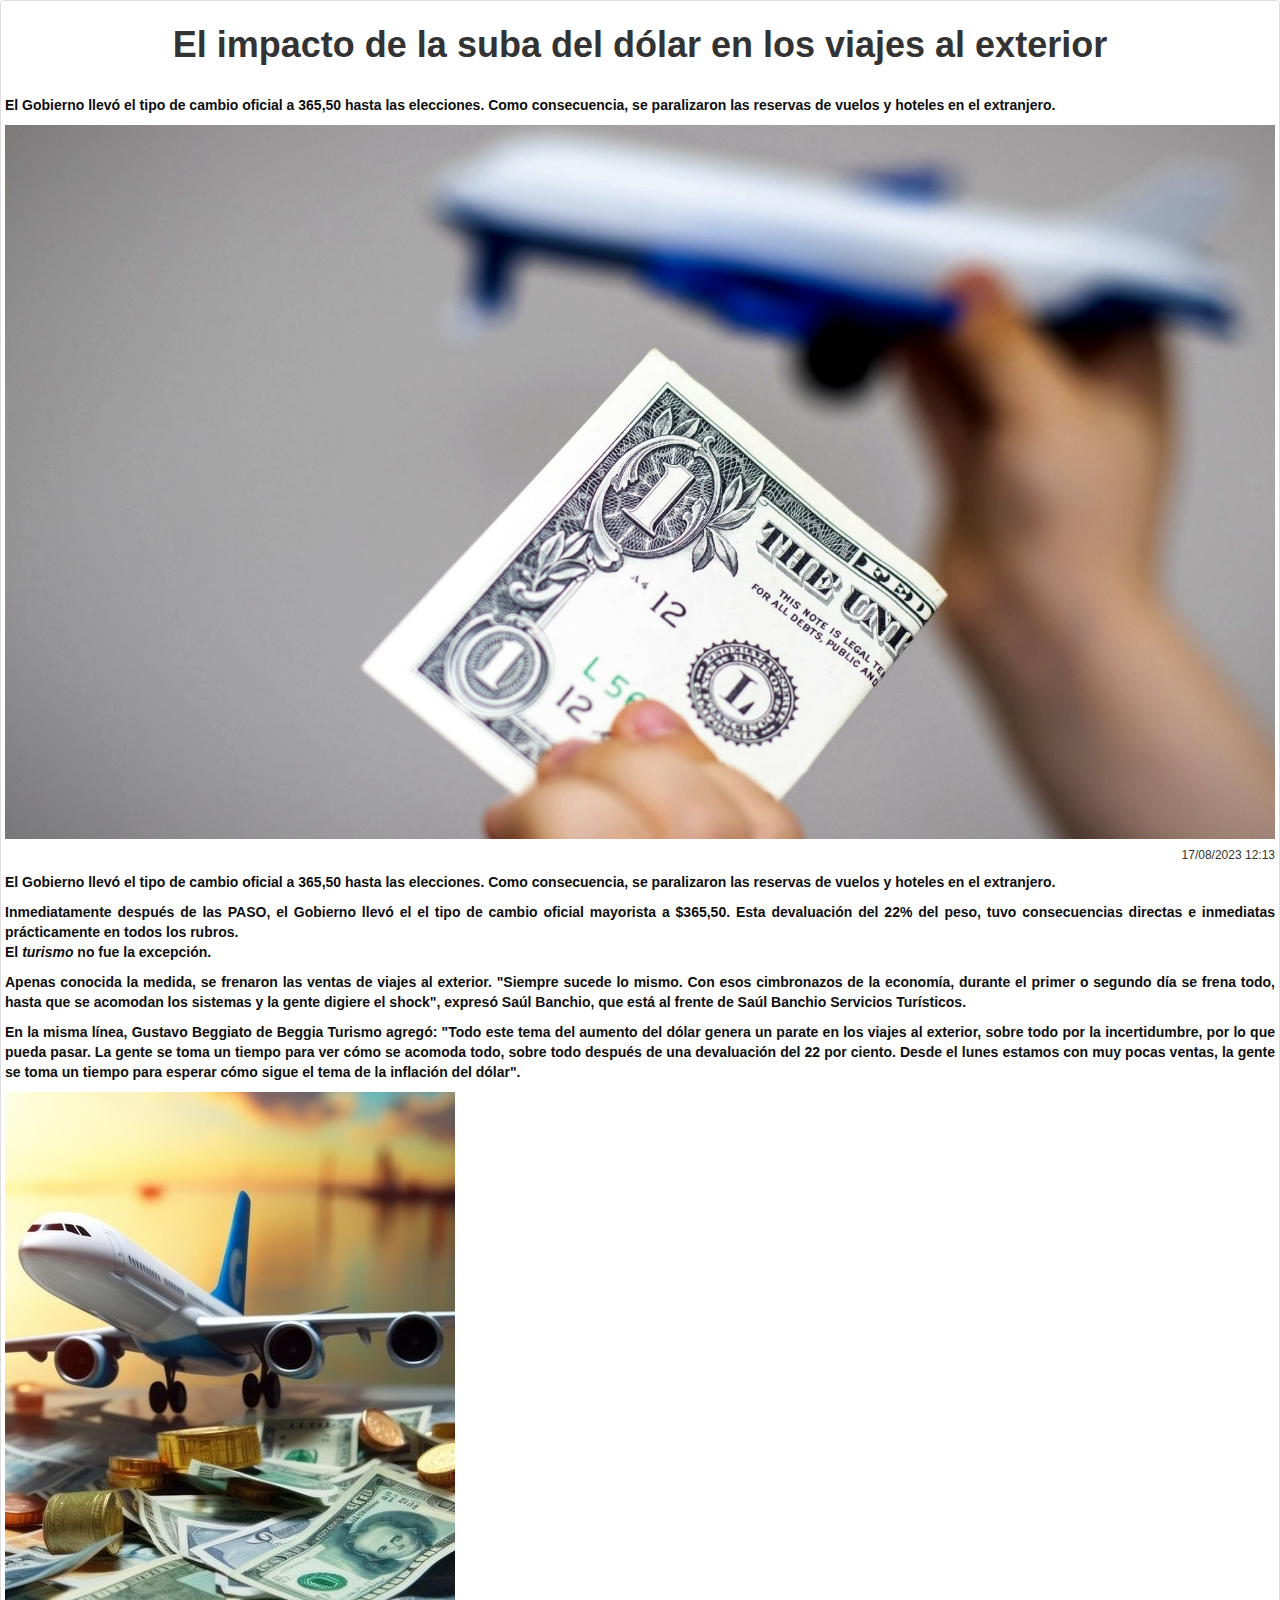
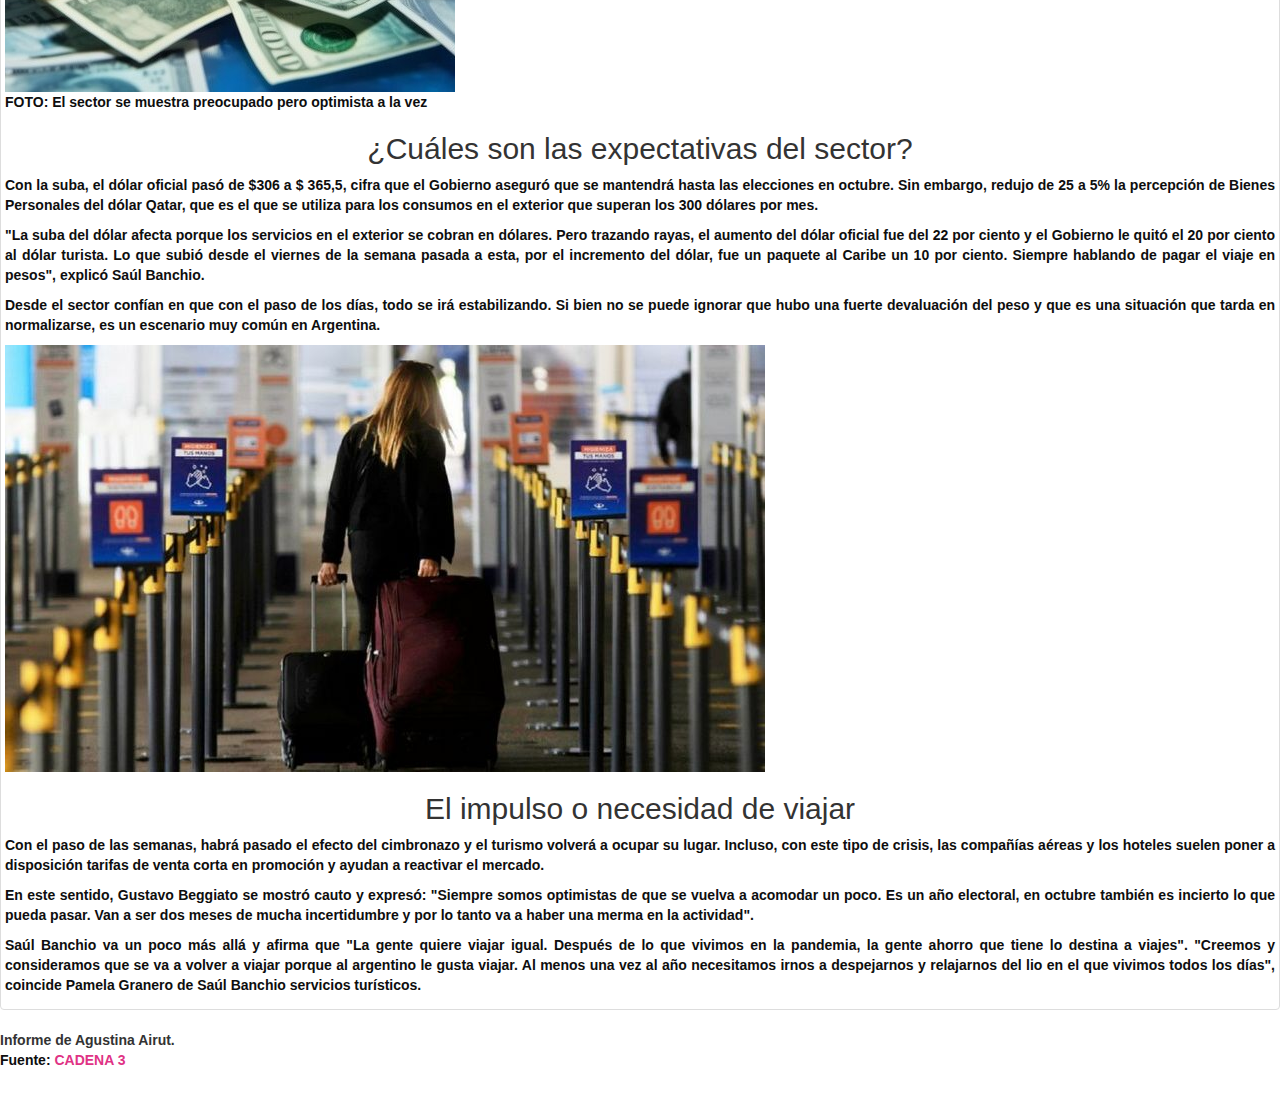
<file: Novedad 1.html>
<!DOCTYPE html>
<html lang="es">

<head>
    <meta charset="UTF-8">
    <meta name="viewport" content="width=device-width, initial-scale=1.0">
    <title>Codo a Codo Travel</title>
    <link 
    rel="shortcut icon"
    href="imagenes/viajar.png">
    <link rel="stylesheet" href="estilos/estilos_general.css">
    <link rel="stylesheet" href="https://fonts.googleapis.com/css?family=Roboto">
    <!--Fonts-->
		<link href="https://fonts.googleapis.com/css?family=Prompt" rel="stylesheet">
		<link href="https://fonts.googleapis.com/css?family=Fira+Sans:800" rel="stylesheet">		
		<link href="https://fonts.googleapis.com/css?family=Montserrat:700" rel="stylesheet">
    <!--Librerias Bootstrap y JQuery-->
    <link rel="stylesheet" href="https://maxcdn.bootstrapcdn.com/bootstrap/3.3.7/css/bootstrap.min.css">
    <script src="https://ajax.googleapis.com/ajax/libs/jquery/3.3.1/jquery.min.js"></script>
    <script src="https://maxcdn.bootstrapcdn.com/bootstrap/3.3.7/js/bootstrap.min.js"></script>
</head>
<!-- BELEN -->
<body>
    <div id="noticiaCompleta"></div>
        <div class="row"></div>
            <div class="col-sm-12"></div>
                <div class='thumbnail new'>
                    <h1 class="text-center"><b>El impacto de la suba del dólar en los viajes al exterior</b></h1>
                    <p class="text-justify">El Gobierno llevó el tipo de cambio oficial a 365,50 hasta las elecciones. Como consecuencia, se paralizaron las reservas de vuelos y hoteles en el extranjero.</p>
                    <img src="imagenes/dolar.jpg" class="img-responsive" alt="dolar">
                    <h6 class="text-right">17/08/2023  12:13</h6>
                    <p class="text-justify">El Gobierno llevó el tipo de cambio oficial a 365,50 hasta las elecciones. Como consecuencia, se paralizaron las reservas de vuelos y hoteles en el extranjero.</p>
                    <p class="text-justify">Inmediatamente después de las PASO, el Gobierno llevó el el tipo de cambio oficial mayorista a $365,50. Esta devaluación del 22% del peso, tuvo consecuencias directas e inmediatas prácticamente en todos los rubros.<br>El <em>turismo</em> no fue la excepción.</p>
                    <p class="text-justify">Apenas conocida la medida, se frenaron las ventas de viajes al exterior. "Siempre sucede lo mismo. Con esos cimbronazos de la economía, durante el primer o segundo día se frena todo, hasta que se acomodan los sistemas y la gente digiere el shock", expresó Saúl Banchio, que está al frente de Saúl Banchio Servicios Turísticos.</p>
                    <p class="text-justify">En la misma línea, Gustavo Beggiato de Beggia Turismo agregó: "Todo este tema del aumento del dólar genera un parate en los viajes al exterior, sobre todo por la incertidumbre, por lo que pueda pasar. La gente se toma un tiempo para ver cómo se acomoda todo, sobre todo después de una devaluación del 22 por ciento. Desde el lunes estamos con muy pocas ventas, la gente se toma un tiempo para esperar cómo sigue el tema de la inflación del dólar".</p>
                    <picture>
                        <img src="imagenes/dolares_viajes.jpg" alt="dolares">
                        <p>FOTO: El sector se muestra preocupado pero optimista a la vez</p>
                    </picture>
                    <h2>¿Cuáles son las expectativas del sector?</h2>
                    <p class="text-justify">Con la suba, el dólar oficial pasó de $306 a $ 365,5, cifra que el Gobierno aseguró que se mantendrá hasta las elecciones en octubre. Sin embargo, redujo de 25 a 5% la percepción de Bienes Personales del dólar Qatar, que es el que se utiliza para los consumos en el exterior que superan los 300 dólares por mes.</p>
                    <p class="text-justify">"La suba del dólar afecta porque los servicios en el exterior se cobran en dólares. Pero trazando rayas, el aumento del dólar oficial fue del 22 por ciento y el Gobierno le quitó el 20 por ciento al dólar turista. Lo que subió desde el viernes de la semana pasada a esta, por el incremento del dólar, fue un paquete al Caribe un 10 por ciento. Siempre hablando de pagar el viaje en pesos", explicó Saúl Banchio.</p>
                    <p class="text-justify">Desde el sector confían en que con el paso de los días, todo se irá estabilizando. Si bien no se puede ignorar que hubo una fuerte devaluación del peso y que es una situación que tarda en normalizarse, es un escenario muy común en Argentina.</p>
                    <picture>
                        <img src="imagenes/no_mas_viajes.jpg" alt="viajar">
                    </picture>
                    <h2>El impulso o necesidad de viajar</h2>
                    <p class="text-justify">Con el paso de las semanas, habrá pasado el efecto del cimbronazo y el turismo volverá a ocupar su lugar. Incluso, con este tipo de crisis, las compañías aéreas y los hoteles suelen poner a disposición tarifas de venta corta en promoción y ayudan a reactivar el mercado.</p>
                    <p class="text-justify">En este sentido, Gustavo Beggiato se mostró cauto y expresó: "Siempre somos optimistas de que se vuelva a acomodar un poco. Es un año electoral, en octubre también es incierto lo que pueda pasar. Van a ser dos meses de mucha incertidumbre y por lo tanto va a haber una merma en la actividad".</p>
                    <p class="text-justify">Saúl Banchio va un poco más allá y afirma que "La gente quiere viajar igual. Después de lo que vivimos en la pandemia, la gente ahorro que tiene lo destina a viajes". "Creemos y consideramos que se va a volver a viajar porque al argentino le gusta viajar. Al menos una vez al año necesitamos irnos a despejarnos y relajarnos del lio en el que vivimos todos los días", coincide Pamela Granero de Saúl Banchio servicios turísticos.</p>
        </div>    
    Informe de Agustina Airut.
    <p>Fuente:  <a style="color:  #df3385;" href="https://www.cadena3.com/noticia/argentina/el-impacto-de-la-suba-del-dolar-en-los-viajes-al-exterior_366189">CADENA 3</a></p>
        <br>

</body>

</html>
</file>
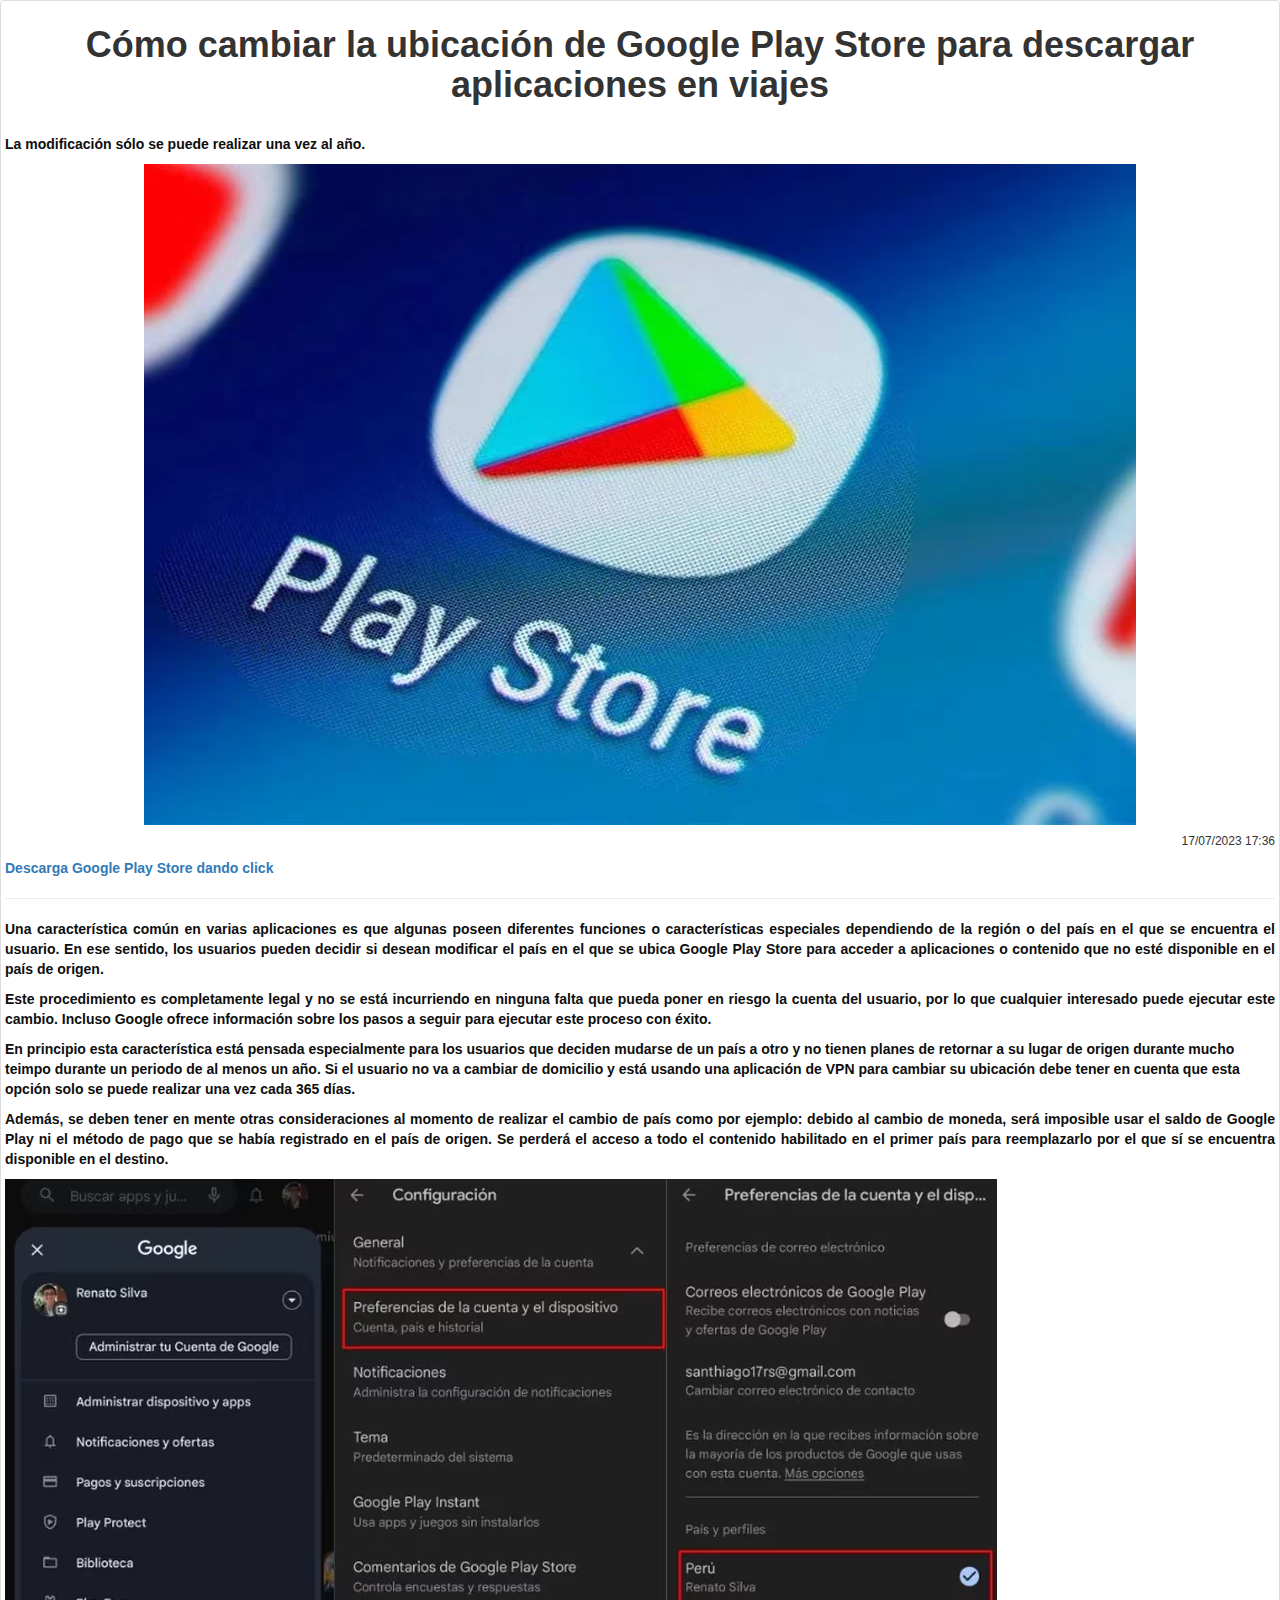
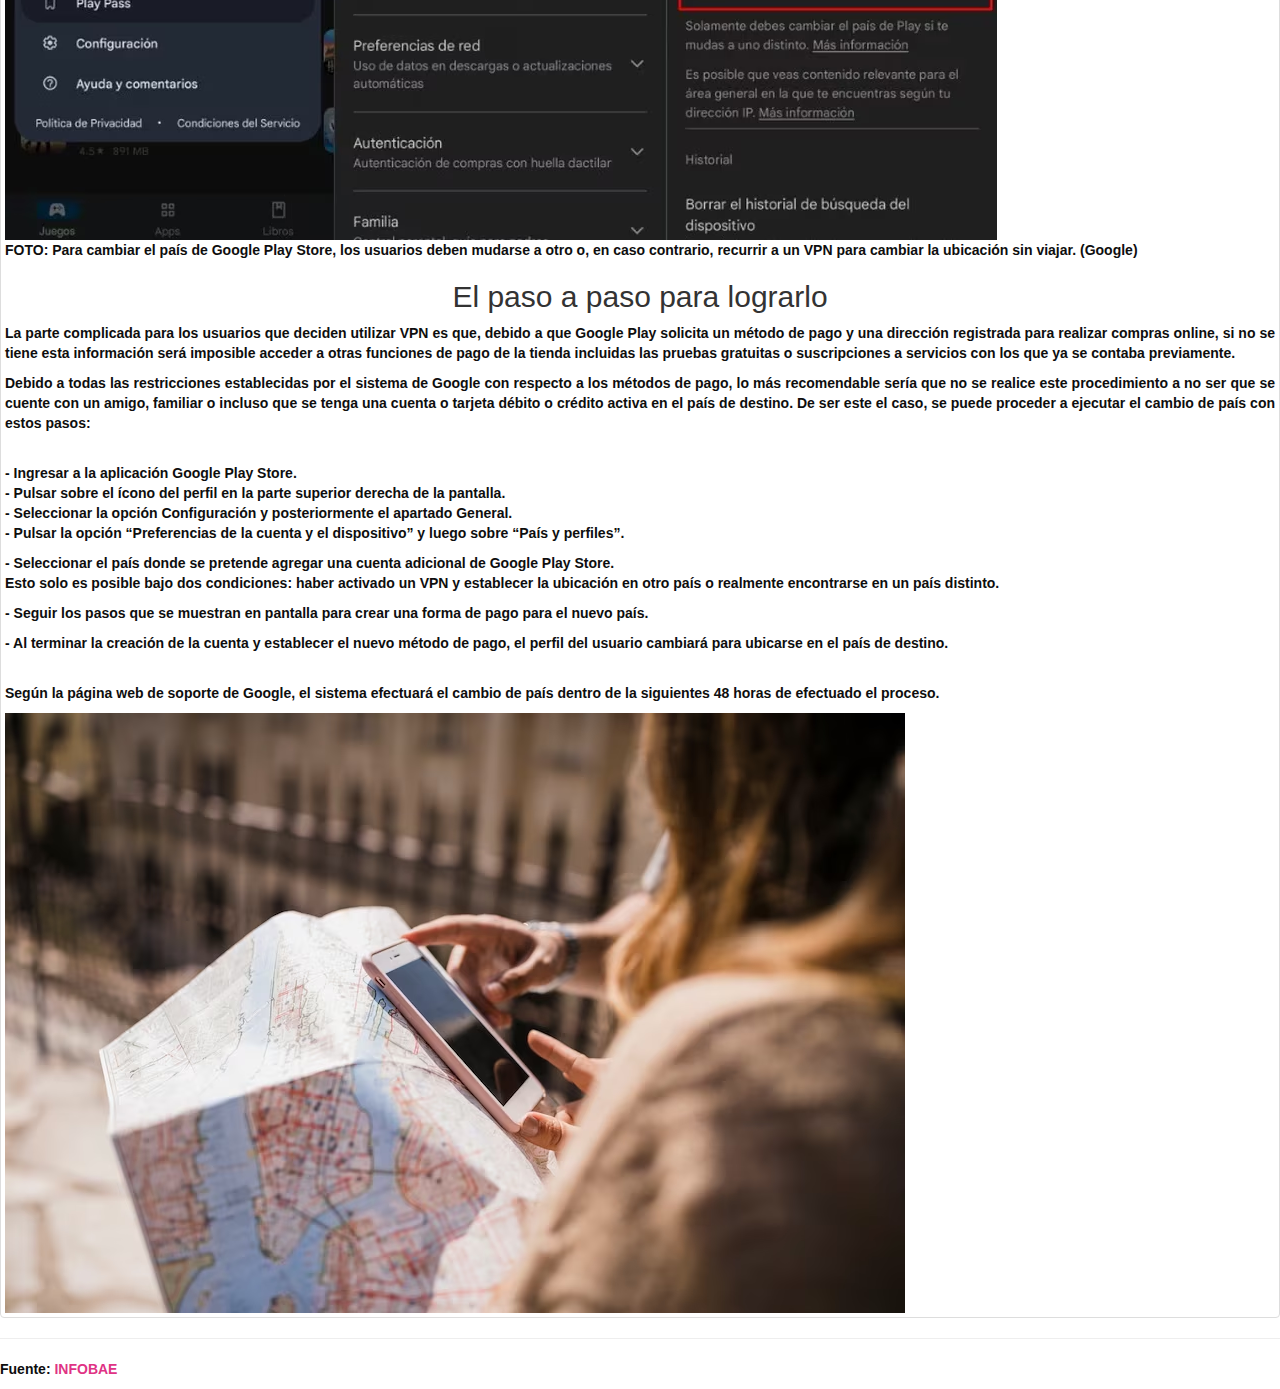
<file: Novedad 2.html>
<!DOCTYPE html>
<html lang="es">

<head>
    <meta charset="UTF-8">
    <meta name="viewport" content="width=device-width, initial-scale=1.0">
    <title>Codo a Codo Travel</title>
    <link 
    rel="shortcut icon"
    href="imagenes/viajar.png">
    <link rel="stylesheet" href="estilos/estilos_general.css">
    <link rel="stylesheet" href="https://fonts.googleapis.com/css?family=Roboto">
    <!--Fonts-->
		<link href="https://fonts.googleapis.com/css?family=Prompt" rel="stylesheet">
		<link href="https://fonts.googleapis.com/css?family=Fira+Sans:800" rel="stylesheet">		
		<link href="https://fonts.googleapis.com/css?family=Montserrat:700" rel="stylesheet">
        <!--Librerias Bootstrap y JQuery-->
		<link rel="stylesheet" href="https://maxcdn.bootstrapcdn.com/bootstrap/3.3.7/css/bootstrap.min.css">
		<script src="https://ajax.googleapis.com/ajax/libs/jquery/3.3.1/jquery.min.js"></script>
		<script src="https://maxcdn.bootstrapcdn.com/bootstrap/3.3.7/js/bootstrap.min.js"></script>
    <!-- BELEN -->
    </head>
<body>
    <div id="noticiaCompleta">
        <div class="row">
            <div class="col-sm-12">
                <div class='thumbnail new'>
                    <h1 class="text-center"><b>Cómo cambiar la ubicación de Google Play Store para descargar aplicaciones en viajes</b></h1>
                    <p class="text-justify">La modificación sólo se puede realizar una vez al año.</p>
                    <img src="imagenes/googleplay.avif" alt="Google Play">
                    <h6 class="text-right">17/07/2023  17:36</h6>
                    <a href="https://play.google.com/store/games?hl=es_419&gl=US"> Descarga Google Play Store dando click</a><hr>
                    <p class="text-justify">Una característica común en varias <b>aplicaciones</b> es que algunas poseen diferentes funciones o características especiales dependiendo de la región o del país en el que se encuentra el usuario. En ese sentido, los usuarios pueden decidir si desean modificar el país en el que se ubica <b>Google Play Store</b> para acceder a aplicaciones o contenido que no esté disponible en el <b>país</b> de origen.</p>
                    <p class="text-justify">Este procedimiento es completamente <b>legal</b> y no se está incurriendo en ninguna falta que pueda poner en riesgo la cuenta del usuario, por lo que cualquier interesado puede ejecutar este cambio. Incluso <b>Google</b> ofrece información sobre los pasos a seguir para ejecutar este proceso con éxito.</p>
                    <p>En principio esta característica está pensada especialmente para los usuarios que deciden mudarse de un país a otro y no tienen planes de retornar a su lugar de origen durante mucho teimpo durante un periodo de al menos un año. Si el usuario no va a cambiar de domicilio y está usando una aplicación de <b>VPN</b> para cambiar su ubicación debe tener en cuenta que esta opción solo se puede realizar una vez cada <b>365</b> días.</p>
                    <p class="text-justify">Además, se deben tener en mente otras consideraciones al momento de realizar el cambio de país como por ejemplo: debido al cambio de <b>moneda</b>, será imposible usar el saldo de <b>Google Play</b> ni el método de pago que se había registrado en el país de origen. Se perderá el acceso a todo el contenido habilitado en el primer país para reemplazarlo por el que sí se encuentra disponible en el <b>destino</b>.</p>
                    <picture>
                        <img src="imagenes/pantalla googleplay.avif" alt="Pantalla Google">
                        <p>FOTO: Para cambiar el país de Google Play Store, los usuarios deben mudarse a otro o, en caso contrario, recurrir a un VPN para cambiar la ubicación sin viajar. (Google)</p>
                    </picture>
                    <h2>El paso a paso para lograrlo</h2>
                    <p class="text-justify">La parte complicada para los usuarios que deciden utilizar <b>VPN</b> es que, debido a que <b>Google Play</b> solicita un método de pago y una dirección registrada para realizar compras online, si no se tiene esta <b>información</b> será imposible acceder a otras funciones de pago de la <b>tienda</b> incluidas las pruebas gratuitas o <b>suscripciones</b> a servicios con los que ya se contaba previamente.</p>
                    <p class="text-justify">Debido a todas las restricciones establecidas por el sistema de <b>Google</b> con respecto a los métodos de pago, lo más recomendable sería que no se realice este procedimiento a no ser que se cuente con un amigo, familiar o incluso que se tenga una cuenta o tarjeta débito o crédito activa en el país de destino. De ser este el caso, se puede proceder a ejecutar el cambio de país con estos pasos:</p>
                    <br>
                    <p class="text-justify">- Ingresar a la aplicación <b>Google Play Store</b>. <br>

                        - Pulsar sobre el ícono del perfil en la parte superior derecha de la pantalla.<br>
                        
                        - Seleccionar la opción <b>Configuración</b> y posteriormente el apartado General.<br>
                        
                        - Pulsar la opción “Preferencias de la cuenta y el dispositivo” y luego sobre <b>“País y perfiles”</b>.<br></p>
                        <p class="text-justify">- Seleccionar el país donde se pretende agregar una cuenta adicional de <b>Google Play Store</b>.<br> Esto solo es posible bajo dos condiciones: haber activado un <b>VPN</b> y establecer la ubicación en otro país o realmente encontrarse en un país distinto.</p>
                        <p class="text-justify">- Seguir los pasos que se muestran en pantalla para crear una forma de pago para el nuevo país.</p>
                        <p class="text-justify">- Al terminar la creación de la cuenta y establecer el nuevo método de pago, el perfil del usuario cambiará para ubicarse en el país de destino.</p>
                        <br>
                        <p class="text-justify">Según la página web de soporte de <b>Google</b>, el sistema efectuará el cambio de país dentro de la siguientes <b>48 horas</b> de efectuado el proceso.</p>
                    
                        <picture>
                        <img src="imagenes/telefono.avif" alt="el celular">
                    </picture>
                </div>
    <hr>    
    <p>Fuente:  <a style="color:  #df3385;" href="https://www.infobae.com/tecno/2023/07/17/como-cambiar-la-ubicacion-de-google-play-store-para-descargar-aplicaciones-en-viajes/">INFOBAE</a>
        <br>
    <!-- BELEN -->
</body>

</html>
</file>
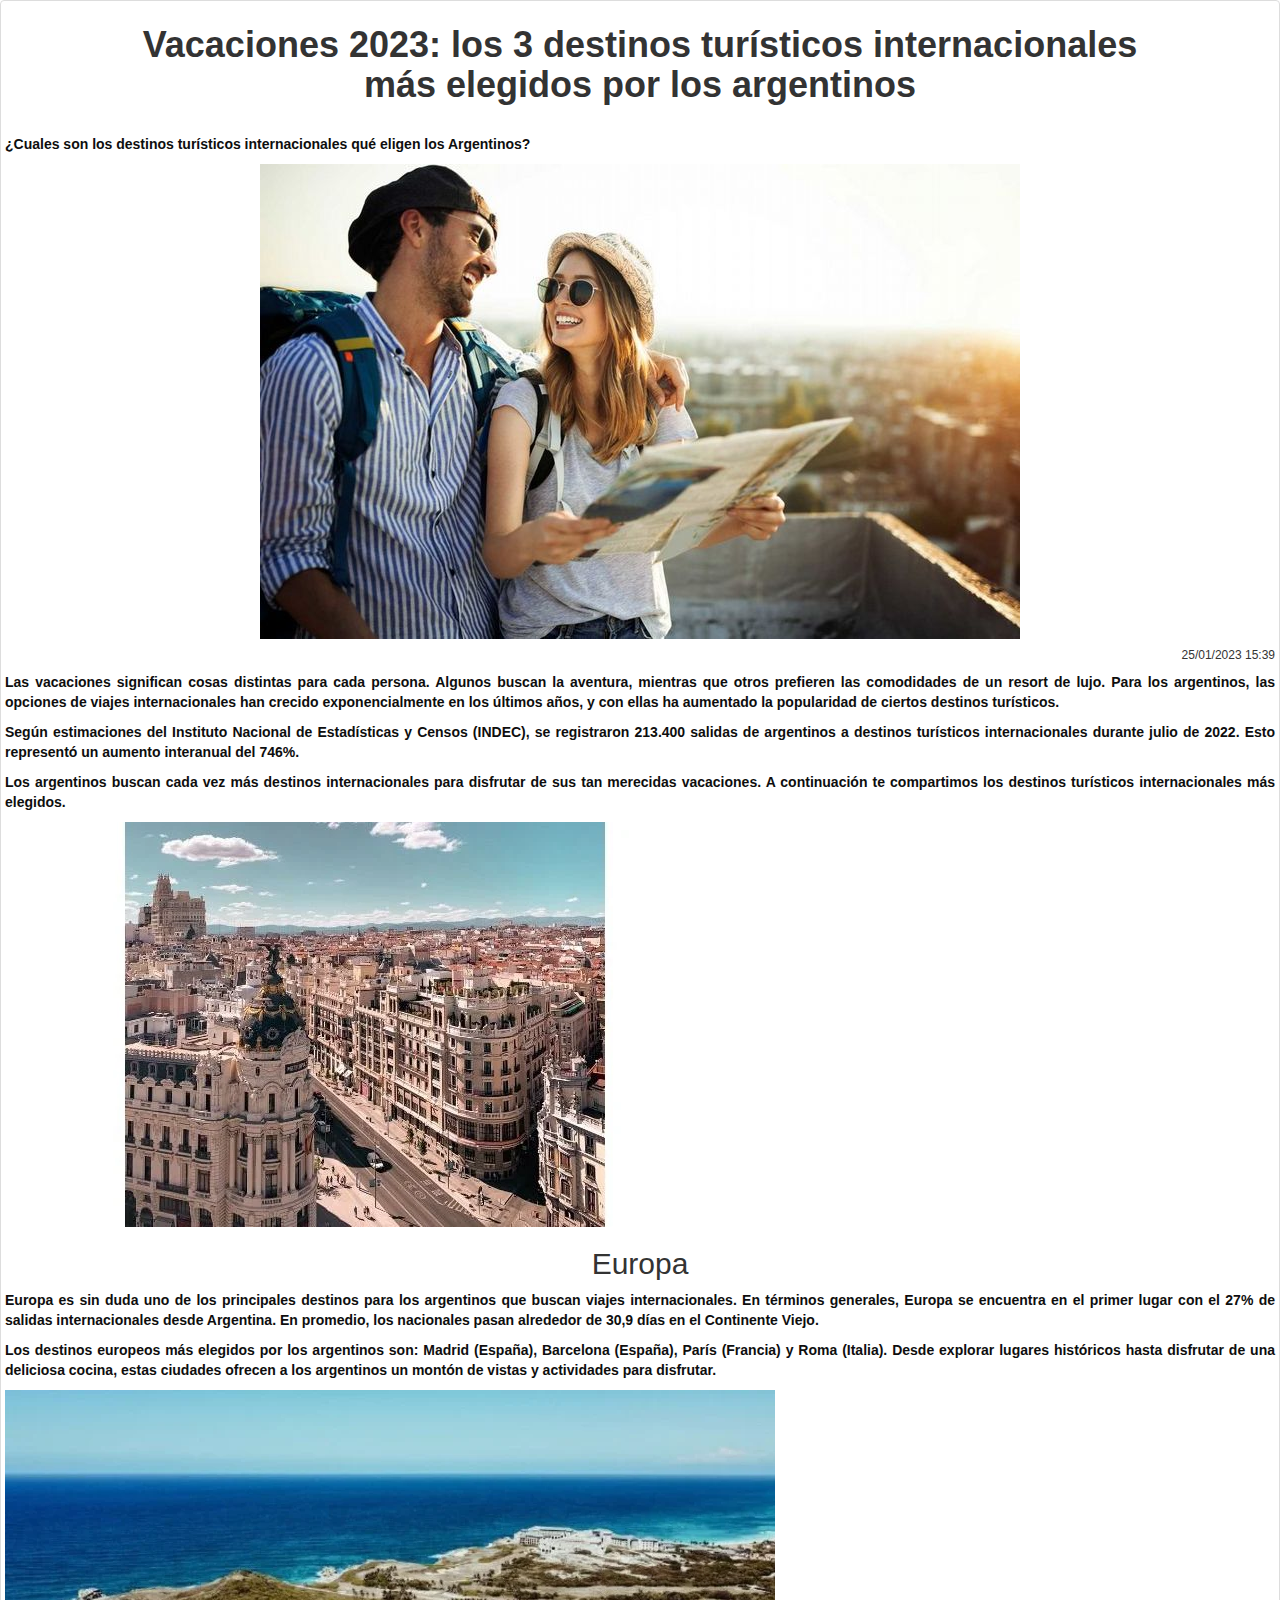
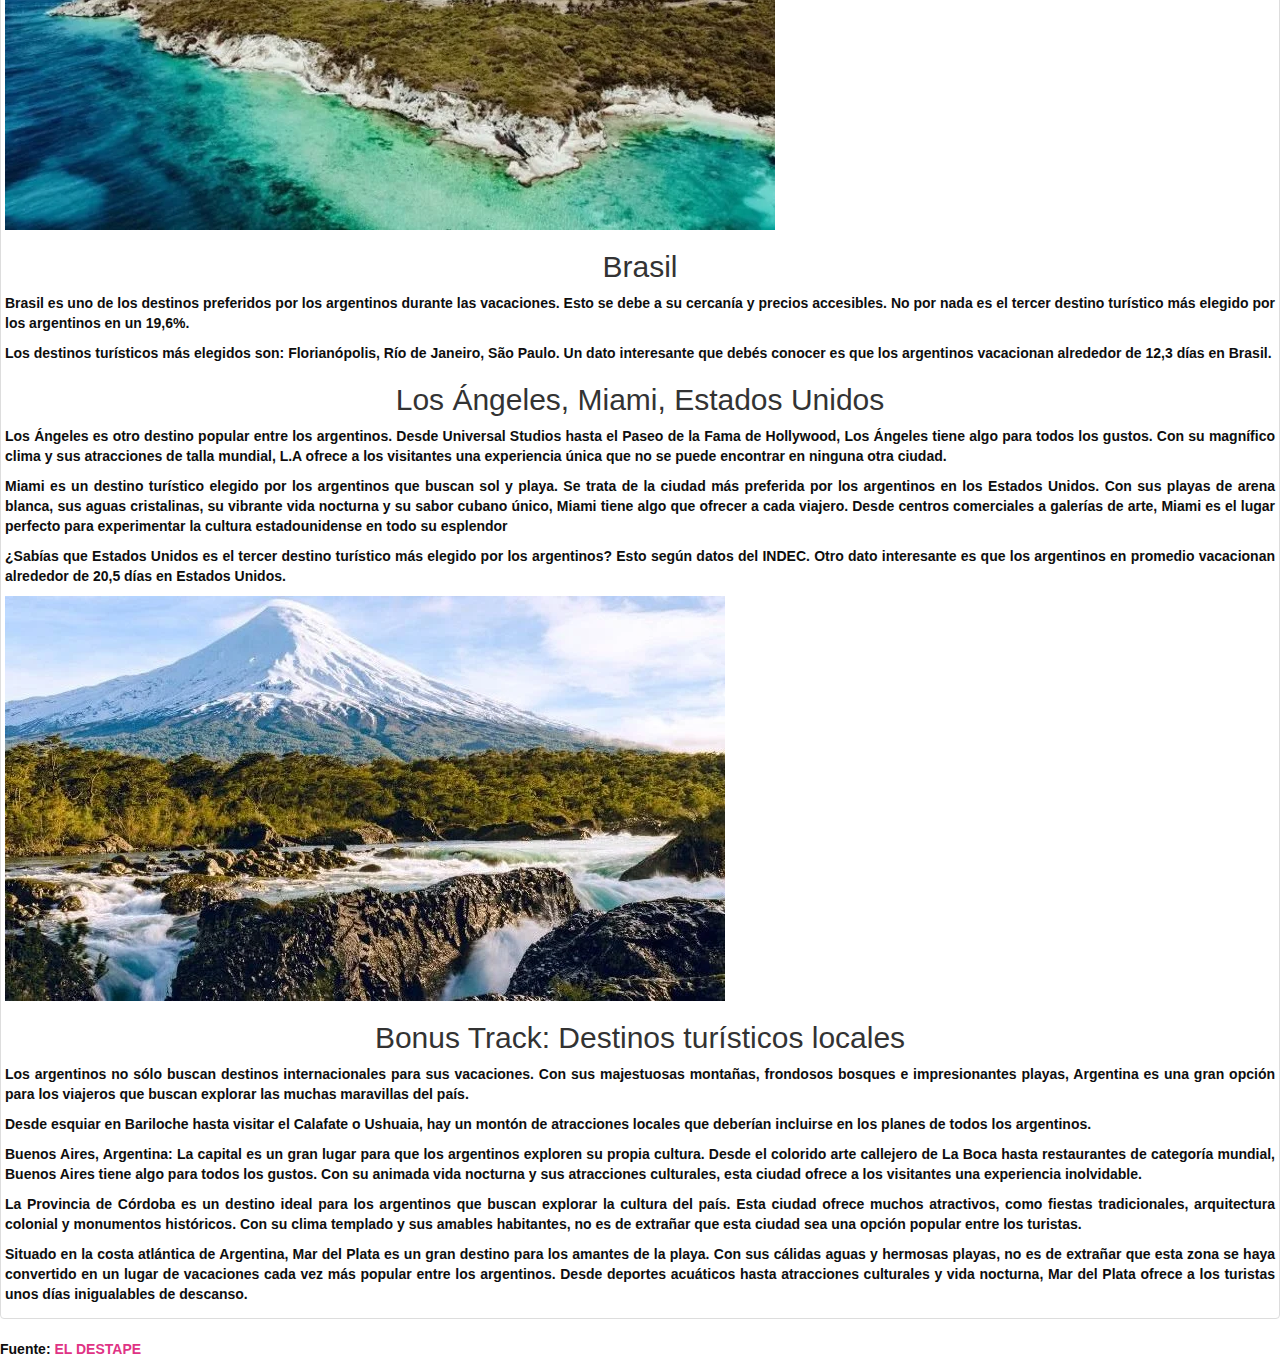
<file: Novedad 3.html>
<!DOCTYPE html>
<html lang="es">

<head>
    <meta charset="UTF-8">
    <meta name="viewport" content="width=device-width, initial-scale=1.0">
    <title>Codo a Codo Travel</title>
    <link 
    rel="shortcut icon"
    href="imagenes/viajar.png">
    <link rel="stylesheet" href="estilos/estilos_general.css">
    <link rel="stylesheet" href="https://fonts.googleapis.com/css?family=Roboto">
    <!--Fonts-->
		<link href="https://fonts.googleapis.com/css?family=Prompt" rel="stylesheet">
		<link href="https://fonts.googleapis.com/css?family=Fira+Sans:800" rel="stylesheet">		
		<link href="https://fonts.googleapis.com/css?family=Montserrat:700" rel="stylesheet">
        <!--Librerias Bootstrap y JQuery-->
		<link rel="stylesheet" href="https://maxcdn.bootstrapcdn.com/bootstrap/3.3.7/css/bootstrap.min.css">
		<script src="https://ajax.googleapis.com/ajax/libs/jquery/3.3.1/jquery.min.js"></script>
		<script src="https://maxcdn.bootstrapcdn.com/bootstrap/3.3.7/js/bootstrap.min.js"></script>
    <!-- BELEN -->
    </head>
<body>
    <div id="noticiaCompleta">
        <div class="row">
            <div class="col-sm-12">
                <div class='thumbnail new'>
                    <h1 class="text-center"><b>Vacaciones 2023: los 3 destinos turísticos internacionales<br> más elegidos por los argentinos</b></h1>
                    <p class="text-justify">¿Cuales son los destinos turísticos internacionales qué eligen los Argentinos?</p>
                    <img src="./imagenes/vacaciones.jpg" alt="Vacaciones">
                    <h6 class="text-right">25/01/2023  15:39</h6>
                    <p class="text-justify">Las vacaciones significan cosas distintas para cada persona. Algunos buscan la aventura, mientras que otros prefieren las comodidades de un resort de lujo. Para los argentinos, las opciones de viajes internacionales han crecido exponencialmente en los últimos años, y con ellas ha aumentado la popularidad de ciertos destinos turísticos.</p>
                    <p class="text-justify">Según estimaciones del Instituto Nacional de Estadísticas y Censos (INDEC), se registraron 213.400 salidas de argentinos a destinos turísticos internacionales durante julio de 2022. Esto representó un aumento interanual del 746%.</p>
                    <p class="text-justify">Los argentinos buscan cada vez más destinos internacionales para disfrutar de sus tan merecidas vacaciones. A continuación te compartimos los destinos turísticos internacionales más elegidos.</p>
                    <picture>
                        <img src="./imagenes/madrid-argentinos-en-extranjero-jpg..webp" alt="Europa">
                    </picture>
                    <h2>Europa</h2>
                    <p class="text-justify">Europa es sin duda uno de los principales destinos para los argentinos que buscan viajes internacionales. En términos generales, Europa se encuentra en el primer lugar con el 27% de salidas internacionales desde Argentina. En promedio, los nacionales pasan alrededor de 30,9 días en el Continente Viejo.</p>
                    <p class="text-justify">Los destinos europeos más elegidos por los argentinos son: Madrid (España), Barcelona (España), París (Francia) y Roma (Italia). Desde explorar lugares históricos hasta disfrutar de una deliciosa cocina, estas ciudades ofrecen a los argentinos un montón de vistas y actividades para disfrutar.</p>
                    <picture>
                        <img src="./imagenes/playa.webp" alt="Brasil">
                    </picture>
                    <h2>Brasil</h2>
                    <p class="text-justify">Brasil es uno de los destinos preferidos por los argentinos durante las vacaciones. Esto se debe a su cercanía y precios accesibles. No por nada es el tercer destino turístico más elegido por los argentinos en un 19,6%.</p>
                    <p class="text-justify">Los destinos turísticos más elegidos son: Florianópolis, Río de Janeiro, São Paulo. Un dato interesante que debés conocer es que los argentinos vacacionan alrededor de 12,3 días en Brasil.</p>
                    <h2>Los Ángeles, Miami, Estados Unidos</h2>
                    <p class="text-justify">Los Ángeles es otro destino popular entre los argentinos. Desde Universal Studios hasta el Paseo de la Fama de Hollywood, Los Ángeles tiene algo para todos los gustos. Con su magnífico clima y sus atracciones de talla mundial, L.A ofrece a los visitantes una experiencia única que no se puede encontrar en ninguna otra ciudad.</p>
                    <p class="text-justify">Miami es un destino turístico elegido por los argentinos que buscan sol y playa. Se trata de la ciudad más preferida por los argentinos en los Estados Unidos. Con sus playas de arena blanca, sus aguas cristalinas, su vibrante vida nocturna y su sabor cubano único, Miami tiene algo que ofrecer a cada viajero. Desde centros comerciales a galerías de arte, Miami es el lugar perfecto para experimentar la cultura estadounidense en todo su esplendor</p>
                    <p class="text-justify">¿Sabías que Estados Unidos es el tercer destino turístico más elegido por los argentinos? Esto según datos del INDEC. Otro dato interesante es que los argentinos en promedio vacacionan alrededor de 20,5 días en Estados Unidos.</p>
                    <picture>
                        <img src="./imagenes/destinos-turisticos-argentinos-en-el-exterior-jpg..webp" alt="Argentina">
                    </picture>                  
                    <h2>Bonus Track: Destinos turísticos locales</h2>  
                    <p class="text-justify">Los argentinos no sólo buscan destinos internacionales para sus vacaciones. Con sus majestuosas montañas, frondosos bosques e impresionantes playas, Argentina es una gran opción para los viajeros que buscan explorar las muchas maravillas del país.</p>
                    <p class="text-justify">Desde esquiar en Bariloche hasta visitar el Calafate o Ushuaia, hay un montón de atracciones locales que deberían incluirse en los planes de todos los argentinos.</p>
                    <p class="text-justify">Buenos Aires, Argentina: La capital es un gran lugar para que los argentinos exploren su propia cultura. Desde el colorido arte callejero de La Boca hasta restaurantes de categoría mundial, Buenos Aires tiene algo para todos los gustos. Con su animada vida nocturna y sus atracciones culturales, esta ciudad ofrece a los visitantes una experiencia inolvidable.</p>
                    <p class="text-justify">La Provincia de Córdoba es un destino ideal para los argentinos que buscan explorar la cultura del país. Esta ciudad ofrece muchos atractivos, como fiestas tradicionales, arquitectura colonial y monumentos históricos. Con su clima templado y sus amables habitantes, no es de extrañar que esta ciudad sea una opción popular entre los turistas.</p>
                    <p class="text-justify">Situado en la costa atlántica de Argentina, Mar del Plata es un gran destino para los amantes de la playa. Con sus cálidas aguas y hermosas playas, no es de extrañar que esta zona se haya convertido en un lugar de vacaciones cada vez más popular entre los argentinos. Desde deportes acuáticos hasta atracciones culturales y vida nocturna, Mar del Plata ofrece a los turistas unos días inigualables de descanso.</p>  
                        <picture>
                        
                    </picture>
                </div>
   
    <p>Fuente:  <a style="color:  #df3385;" href="https://www.eldestapeweb.com/sociedad/turismo-internacional/vacaciones-2023-los-3-destinos-turisticos-internacionales-mas-elegidos-por-los-argentinos-20231253390?gclid=Cj0KCQjw1OmoBhDXARIsAAAYGSF4tltxRV2Gh4ZWPvNYjhX0BKQQ7LibUaf8B5TB7L9UIgyKwpahQ2MaAg97EALw_wcB">EL DESTAPE</a>
        <br>
    
    <!-- BELEN -->
</body>

</html>
</file>
<file: estilos/estilos_general.css>
/* BELEN */
.header {
  background-color: rgb(98, 199, 243);
  border: 1px solid rgb(0, 3, 3);
}

p {
  color: rgb(0, 0, 5);
  font-size: 18px;
}

h1 {
  font-size: 350%;
  margin: 0 0 15px;
  color: rgb(0, 2, 2);
}

h2 {
  font-size: 54px;
  color: rgb(11, 10, 10);
  text-align: center;
}

h3 {
  color: #868686;
  font-size: 20px;
  text-align: center;
  border: 1px;
}

html,
body {
  height: 100vh;
}

body {
  font-family: sans-serif;
  font-weight: 600;
  font-size: 18px;
  line-height: 1.4;
  color: #222;
}

a {
  color: inherit;
  text-decoration: none;
}

small {
  color: lightgray;
}

* {
  margin: 0px;
  padding: 0px;
  box-sizing: border-box;
}

.cards {
  width: 100%;
  display: flex;
  display: -webkit-flex;
  justify-content: center;
  -webkit-justify-content: center;
  max-width: 820px;
}

.card--1 .card__img,
.card--1 .card__img--hover {
  background-image: url(https://mcusercontent.com/ec104f3d77537e1962ab6441c/images/f9167dfd-9e60-4edd-b1ec-5bd151a5e52a.jpg);
}

.card--2 .card__img,
.card--2 .card__img--hover {
  background-image: url(https://mcusercontent.com/ec104f3d77537e1962ab6441c/images/21f25caa-a6fe-40bb-9b1f-85f59ee063dd.jpg);
}

.card--3 .card__img,
.card--3 .card__img--hover {
  background-image: url(https://mcusercontent.com/ec104f3d77537e1962ab6441c/images/b6f2cc1d-498a-4188-83e7-aa5f030462dc.jpg);
}

.card__like {
  width: 18px;
}

.card__time {
  font-size: 12px;
  color: #df3385;
  vertical-align: middle;
  margin-left: 5px;
}

.card__clock-info {
  float: right;
}

.card__img {
  visibility: hidden;
  background-size: cover;
  background-position: center;
  background-repeat: no-repeat;
  width: 100%;
  height: 235px;
  border-top-left-radius: 12px;
  border-top-right-radius: 12px;
}

.card__info-hover {
  position: absolute;
  padding: 16px;
  width: 100%;
  opacity: 0;
  top: 0;
}

.card__img--hover {
  transition: 0.2s all ease-out;
  background-size: cover;
  background-position: center;
  background-repeat: no-repeat;
  width: 100%;
  position: absolute;
  height: 235px;
  border-top-left-radius: 12px;
  border-top-right-radius: 12px;
  top: 0;
}

.card {
  margin-right: 25px;
  transition: all 0.4s cubic-bezier(0.175, 0.885, 0, 1);
  background-color: #fff;
  width: 33.3%;
  position: relative;
  border-radius: 12px;
  overflow: hidden;
  box-shadow: 0 13px 10px -7px rgba(0, 0, 0, 0.1);
}

.card:hover {
  box-shadow: 0 30px 18px -8px rgba(0, 0, 0, 0.1) !important;
  transform: scale(1.1, 1.1) !important;
}

.card__info {
  z-index: 2;
  background-color: #fff;
  border-bottom-left-radius: 12px;
  border-bottom-right-radius: 12px;
  padding: 16px 24px 24px;
}

.card__category {
  text-transform: uppercase;
  font-size: 13px;
  letter-spacing: 2px;
  font-weight: 500;
  color: #868686;
}

.card__title {
  display: block;
  margin-top: 5px;
  margin-bottom: 10px;
  text-decoration: none !important;
  font-weight: 700 !important;
  font-size: 22px;
  color: #444 !important;
  line-height: 150%;
}

.card__by {
  font-size: 12px;
  font-weight: 700;
}

.card__author {
  font-weight: 700;
  text-decoration: none;
  color: #df3385;
}

.card:hover .card__img--hover {
  height: 100% !important;
  opacity: 0.3 !important;
}

.card:hover .card__info {
  background-color: transparent !important;
  position: relative !important;
}

.card:hover .card__info-hover {
  opacity: 1 !important;
}

@media screen and (max-width: 800px) {
  .card {
    width: 100% !important;
  }
}

#grande {
  font-size: 100px;
  color: rgb(10, 9, 9);
  background: #dfe0e0;
  border: 1px;
  -webkit-user-select: none !important;
  -moz-user-select: none !important;
  -ms-user-select: none !important;
  user-select: none !important;
  text-align: center;
}

/* BELEN */
/* URIEL */

* {
  margin: 0;
  padding: 0;
  box-sizing: border-box;
  font-family: Poppins, sans-serif;
}

header {
  position: fixed;
  top: 0;
  height: 80px;
  background-color: #000000;
  z-index: 2000;
  width: 100%;
}

nav {
  display: flex;
  justify-content: space-between;
  align-items: center;
  background-color: #000000;
  padding: 20px;
  width: 100%;
  height: 100%;
}

.logoHeaderA {
  width: 70px;
  margin: 5px;
}

.logoHeader {
  width: 70px;
  margin: 5px;
}

.ulNav {
  display: flex;
  justify-content: space-between;
  align-items: center;
}

.liNav {
  list-style: none;
  padding: 5px;
}

.aNav {
  color: #ffffff;
  font-size: 1rem;
}

.cardsContainer {
  display: grid;
  grid-column: 1/4;
  grid-template-columns: repeat(auto-fill, minmax(391px, 1fr));
  max-width: 82%;
  width: 100%;
  margin: 0px 50px;
  align-items: center;
  justify-items: center;
}

#tittleViajes {
  font-size: 2.2rem;
  text-align: center;
  margin: 30px;

  &::selection {
    background-color: black;
    color: white;
  }
}

.cardViaje {
  border-radius: 5px;
  border: 1px solid #f0f0f0;
  margin: 10px;
  width: 380px;
  height: 340px;
  display: flex;
  flex-direction: column;
  transition: all 0.3s;
  border: 1px solid #dfdfdf;

  &:hover {
    transform: scale(1.05);
    box-shadow: 2px 2px 10px rgba(0, 0, 0);
  }

  &:hover .precio {
    transform: scale(1.1);
  }
}

.aCard {
  width: 100%;
  position: relative;
}

.imagenDestino {
  border-radius: 5px;
  width: 100%;
  max-height: 211.688px;
}

.precio {
  position: absolute;
  z-index: 100;
  top: 150px;
  background-color: #df3385;
  color: #ffffff;
  padding: 3px 10px;
  transition: all 0.3s;
}

.tittleDiv {
  margin: 5px;
}

.destino {
  font-size: 18px;
  font-weight: 700;
  letter-spacing: 0;

  &::selection {
    background-color: black;
    color: white;
  }
}

.fechaOferta {
  font-size: 13px;
  font-weight: 400;
  font-family: Poppins, sans-serif;

  &::selection {
    background-color: black;
    color: white;
  }
}

.diasDiv {
  display: flex;
  justify-content: space-between;
  align-items: center;
  height: 100%;
  padding: 5px;
}

.dias {
  font-size: 12px;
  font-weight: 600;

  &::selection {
    background-color: black;
    color: white;
  }
}

.removeButton {
  max-width: 50px;
  color: #000000;
  background-color: #dfdfdf;
}

#cardViajeClima {
  display: flex;
  flex-direction: column;
  justify-content: center;
  align-items: center;
  width: 350px;
  background-color: #df3385;
  border: 1px solid white;
  border-radius: 10px;
  padding: 10px;
  margin: 50px 0;
}

#climaTitulo {
  color: rgba(250, 250, 250, 0.9);
}

#descripcionClima {
  color: rgba(250, 250, 250, 0.9);
}

#ciudadNombre {
  text-align: start;
  color: #ffffff;
}

#grados {
  color: #ffffff;
}

.sectionCardsClima {
  margin-top: 100px;
  display: flex;
  justify-content: center;
  align-items: center;
  flex-direction: column;
}

/* URIEL */

/* MELANIE */
/* Estilos para el contenedor principal */
.standard_wrapper {
  max-width: 100%;
  margin: 0 auto;
  padding: 0 20px;
  box-sizing: border-box;
}

/* Estilos para el título y subtítulo */
.ppb_title {
  font-size: 30px;
  font-weight: bold;
  margin: 0;
  padding: 10px 0;
  background-color: white;
  font-family: "Arial Rounded MT Bold", sans-serif;
}

.page_tagline {
  font-size: 18px;
  font-family: "Arial Rounded MT Bold", sans-serif;
}

/* Estilos para las columnas de testimonios */
.ppb_testimonial_column {
  display: flex;
  flex-wrap: wrap;
  justify-content: space-between;
}

/* Ajuste para mostrar dos cuadros por fila */
.testimonial_column_element {
  width: 48%;
  box-sizing: border-box;
  padding: 15px;
  margin-bottom: 20px;
  color: #333;
  display: inline-block;
  vertical-align: top;
  background-color: white;
  /* Fondo blanco */
  border: none;
  /* Eliminar borde */
  box-shadow: none;
  /* Eliminar sombra */
}

/* Estilo para la imagen dentro del cuadro */
.testimonial_column_element img {
  max-width: 70px;
  border-radius: 50%;
  margin-right: 15px;
}

/* Estilos para el contenido del testimonio */
.testimonial_content {
  font-size: 16px;
  font-family: "Arial Rounded MT Bold", sans-serif;
}

.testimonial_customer h6 {
  margin: 10px 0 0;
  font-size: 20px;
  font-weight: bold;
  font-family: "Arial Rounded MT Bold", sans-serif;
}

.testimonial_customer_position {
  font-size: 14px;
  color: #555;
  font-family: "Arial Rounded MT Bold", sans-serif;
}

/* Estilo para el texto "Conocé la opinión de los viajeros que nos eligen" */
.page_tagline {
  color: #888;
  /* Cambiado a un gris más claro */
}

/* MELANIE */

/* VALEN */
.footer {
  width: 100%;
  background-color: black;
}

.contenedorFooter {
  width: 100%;
  max-width: 1200px;
  margin: 0 auto;
  display: grid;
  grid-template-columns: repeat(3, 1fr);
  padding: 30px 0px;
}

.boxes figure {
  width: 100%;
  height: 100%;
}

.boxes img {
  width: 250px;
}

.boxes {
  color: white;
  margin-bottom: 10px;
  font-size: 15px;
}

.red-social a {
  display: inline-block;
  text-decoration: none;
  width: 45px;
  height: 45px;
  line-height: 45px;
  color: white;
  margin-right: 10px;
  background-color: rgb(21, 21, 43);
  text-align: center;
  transition: all 300ms ease;
}

.red-social a:hover {
  color: rgb(191, 36, 121);
}

.derechos {
  color: white;
  padding: 5px 10px;
  text-align: center;
}

.infoP {
  color: white;
  font-size: 15px;
}

/* VALEN */
/* CRISTIAN actualizado */
@import url(https://fonts.googleapis.com/css?family=Noto+Sans);


.contact_form{	
	width: 460px; 
  height: auto;
  margin: 80px auto;
	border-radius: 10px;  
	padding-top: 30px;
	padding-bottom: 20px;  
  background-color: #fbfbfb; 
  padding-left: 30px; 
}

input{
	background-color: #fbfbfb; 
	width: 408px; 
	height: 40px; 
	border-radius: 5px;  
	border-style: solid; 
	border-width: 1px; 
	border-color:  #df3385; 
	margin-top: 10px;  
	padding-left: 10px;
  margin-bottom: 20px; 
}

select{
	background-color: #fbfbfb; 
	width: 408px; 
	height: 40px; 
	border-radius: 5px;  
	border-style: solid; 
	border-width: 1px; 
	border-color:  #df3385; 
	margin-top: 10px;  
	padding-left: 10px;
  margin-bottom: 20px; 
}

textarea{
  background-color: #fbfbfb; 
	width: 405px; 
	height: 150px; 
	border-radius: 5px;  
	border-style: solid; 
	border-width: 1px; 
	border-color: #df3385; 
	margin-top: 10px;  
	padding-left: 10px;
  margin-bottom: 20px; 
  padding-top: 15px; 
}

label{
  display: block; 
	float: center; 	
}

button{
	height: 45px; 
	padding-left: 5px;
	padding-right: 5px; 	
	margin-bottom: 20px; 
	margin-top: 10px; 	
	text-transform: uppercase;
	background-color: #df3385; 
	border-color:  #df3385; 
	border-style: solid; 
	border-radius: 10px;	
	width: 420px;   
  cursor: pointer;
}

button p{
	color: #fff; 
}

span{
	color:  #df3385; 
}

.aviso{
	font-size: 13px;  
	color: #0e0e0e;  
}

h1{
	font-size: 39px;  
	text-align: letf; 
	padding-bottom: 20px; 
	color: #df3385;
}

h3{
	font-size: 16px; 
	padding-bottom: 30px;
	color: #868686;   
}

p{
	font-size: 14px; 
	color: #0e0e0e; 
}

::-webkit-input-placeholder {
 color: #a8a8a8;
}

::-webkit-textarea-placeholder {
 color: #a8a8a8;
}

.formulario input:focus{
	outline:0;
	border: 1px solid #97d848;
}

.formulario textarea:focus{
	outline:0;
	border: 1px solid #97d848;
}

/* CRISTIAN actualizado */
</file>
